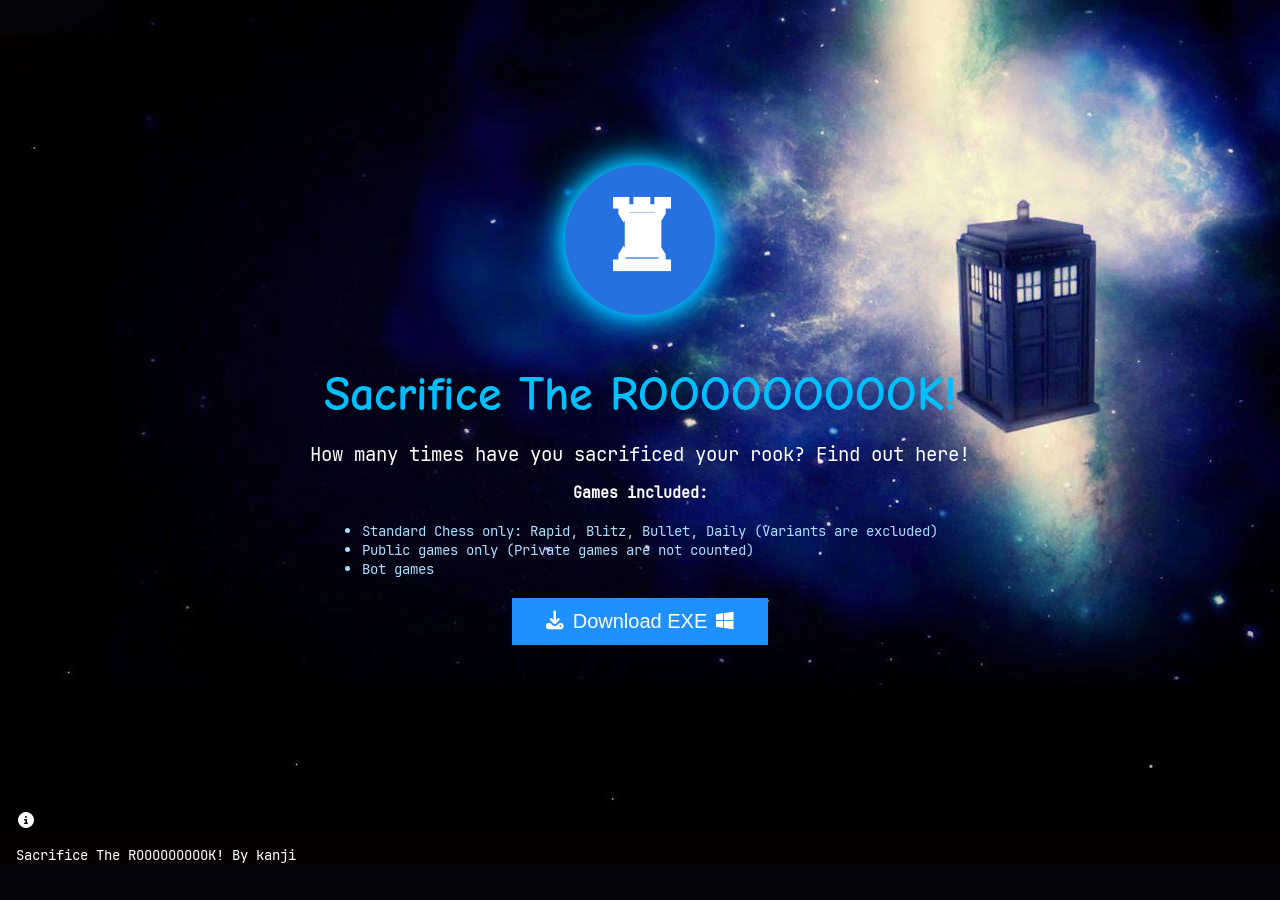
<file: index.html>
<!DOCTYPE html>
<html lang="en">
    <head>
        <meta charset="UTF-8">
        <meta name="viewport" content="width=device-width, initial-scale=1.0">

        <title>Sacrifice The ROOOOOOOOOK!</title>

        <link href="https://fonts.googleapis.com/css2?family=Comic+Neue&display=swap" rel="stylesheet">
        <link rel="stylesheet" type="text/css" href="styles.css">
        <link rel="stylesheet" href="fontawesome/css/all.css">
    </head>
    <body>
        <!--JAVASCRIPT-->
        <script>
            <!--playRookSound function coded by ChatGPT-->
            function playRookSound() {
                const audio = document.getElementById("rookSound");

                audio.currentTime = 0;
                audio.play().catch(err => {
                    console.log("Audio play was prevented:", err);
                });
            }
        </script>
        <!--JAVASCRIPT-->
        
        <div class="container">
            <div class="flex">
                <audio id="rookSound" src="sacrifices-the-rook.mp3" preload="auto"></audio>

                <button onclick="playRookSound()" class="sound-btn">
                    ♜
                </button>
            </div>

            <div class="flex">
                <h1>Sacrifice The ROOOOOOOOOK!</h1>
                <p>How many times have you sacrificed your rook? Find out here!</p>

                <p style="font-weight:bold; font-size:0.95em;">Games included:</p>
                <ul>
                    <li>Standard Chess only: Rapid, Blitz, Bullet, Daily (Variants are excluded)</li>
                    <li>Public games only (Private games are not counted)</li>
                    <li>Bot games</li>
                </ul>
            </div>

            <div class="flex">
                <a href="Output/app_windows.exe">
                    <button class="btn"><i class="fa fa-download"></i> Download EXE <i class="fa-brands fa-windows"></i></button>
                </a>
            </div>
        </div>

        <footer>
            <div class="tooltip">
                <i class="fa-solid fa-circle-info"></i>
                <span class="tooltip-text"><a href="https://wallpaperaccess.com/tardis">Background: TARDIS Wallpaper</a></span>
            </div>

            <p>Sacrifice The ROOOOOOOOOK! By kanji</p>
        </footer>
    </body>
</html>
</file>
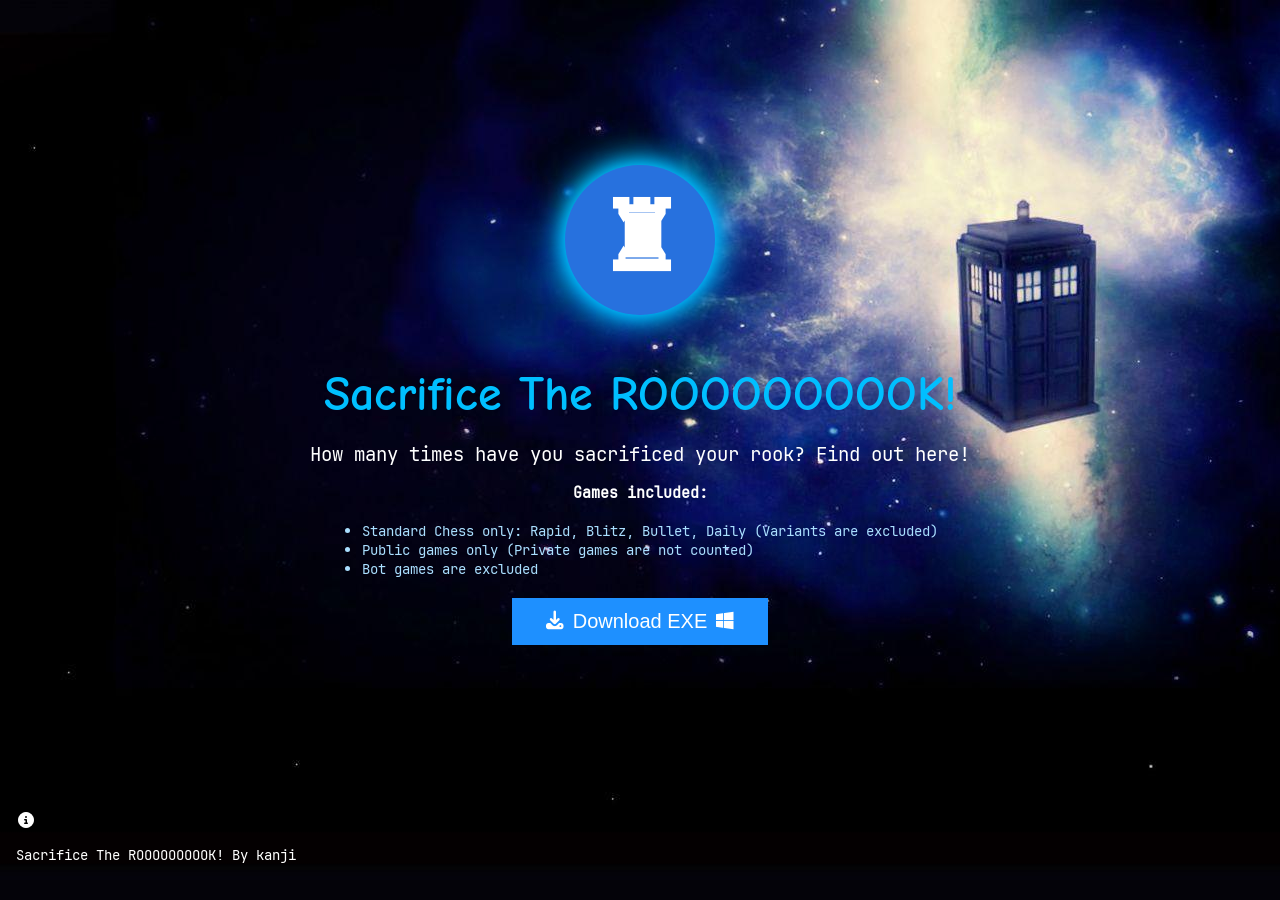
<file: website/index.html>
<!DOCTYPE html>
<html lang="en">
    <head>
        <meta charset="UTF-8">
        <meta name="viewport" content="width=device-width, initial-scale=1.0">

        <title>Sacrifice The ROOOOOOOOOK!</title>

        <link href="https://fonts.googleapis.com/css2?family=Comic+Neue&display=swap" rel="stylesheet">
        <link rel="stylesheet" type="text/css" href="styles.css">
        <link rel="stylesheet" href="../fontawesome/css/all.css">
    </head>
    <body>
        <!--JAVASCRIPT-->
        <script>
            <!--playRookSound function coded by ChatGPT-->
            function playRookSound() {
                const audio = document.getElementById("rookSound");

                audio.currentTime = 0;
                audio.play().catch(err => {
                    console.log("Audio play was prevented:", err);
                });
            }
        </script>
        <!--JAVASCRIPT-->
        
        <div class="container">
            <div class="flex">
                <audio id="rookSound" src="../sacrifices-the-rook.mp3" preload="auto"></audio>

                <button onclick="playRookSound()" class="sound-btn">
                    ♜
                </button>
            </div>

            <div class="flex">
                <h1>Sacrifice The ROOOOOOOOOK!</h1>
                <p>How many times have you sacrificed your rook? Find out here!</p>

                <p style="font-weight:bold; font-size:0.95em;">Games included:</p>
                <ul>
                    <li>Standard Chess only: Rapid, Blitz, Bullet, Daily (Variants are excluded)</li>
                    <li>Public games only (Private games are not counted)</li>
                    <li>Bot games are excluded</li>
                </ul>
            </div>

            <div class="flex">
                <a href="../EXEs/app_windows.exe">
                    <button class="btn"><i class="fa fa-download"></i> Download EXE <i class="fa-brands fa-windows"></i></button>
                </a>
            </div>
        </div>

        <footer>
            <div class="tooltip">
                <i class="fa-solid fa-circle-info"></i>
                <span class="tooltip-text"><a href="https://wallpaperaccess.com/tardis">Background: TARDIS Wallpaper</a></span>
            </div>

            <p>Sacrifice The ROOOOOOOOOK! By kanji</p>
        </footer>
    </body>
</html>
</file>
<file: styles.css>
@font-face {
    font-family: JetBrainsMonoNF-Reg;
    src: url("JetBrainsMonoNF/JetBrainsMonoNerdFont-Regular.ttf")
}

.sound-btn {
    width: 150px;
    height: 150px;
    border-radius: 50%; /* makes it circular */
    border: none;
    background-color: #2771deff;
    color: white;
    font-weight: bold;
    cursor: pointer;
    font-family: 'Comic Neue', cursive;
    font-size: 6em;
    margin-bottom: 20px;
    box-shadow: 0 0 15px #00bfff, 0 0 30px #00bfff, 0 0 45px #00bfff;
    transition: transform 0.2s, background-color 0.2s, box-shadow 0.2s;
    line-height: 90px; /* centers emoji vertically */
    text-align: center;
}

.sound-btn:hover {
    background-color: #2771deff;
    transform: scale(1.1); /* grow slightly on hover */

    box-shadow: 0 0 20px #00ffff, 0 0 40px #00ffff, 0 0 60px #00ffff;
}

.btn {
    background-color: dodgerblue;
    border: none;
    color: white;
    padding: 12px 30px;
    cursor: pointer;
    font-size: 20px;
    text-align: center;
}

.btn:hover {
    background-color: royalblue;
}

.container {
    display: flex;
    justify-content: center;
    flex-direction: column;
    min-height: 90vh;
    text-align: center;
}

.flex {
    align-items: stretch;
    justify-content: center;
}

.disclaimer {
    color: rgba(219, 21, 21, 0.76);
    width: 400px;
    height: 40px;
    border-style: solid;
    border-width: 4px;
    border-color: #FF5733;
    padding: 10px;
    margin: 0 auto;
    background-color: lightyellow;
    font-size: 16px;
    text-align: center;
}

.warning {
    color: rgba(219, 21, 21, 0.76);
    width: fit-content;
    height: 50px;
    border-style: solid;
    border-width: 4px;
    border-color: #FF5733;
    padding: 10px;
    margin: 0 auto;
    background-color: lightyellow;
    font-size: 20px;
    font-style: oblique;
    text-align: center;
}

.tooltip {
    position: relative;
    display: inline-block;
    cursor: help;
    color: white;
    padding-left: 1rem;
}

.tooltip-text {
    visibility: hidden;
    opacity: 0;

    position: absolute;
    left: 75%;
    transform: translateY(-50%);

    background-color: #333;
    color: white;
    padding: 8px 12px;
    border-radius: 6px;

    white-space: nowrap;
    transition: opacity 0.2s;
}

.tooltip-text a{
    color: white;
    font-family: "JetBrainsMonoNF-Reg";
}

.tooltip:hover .tooltip-text {
    visibility: visible;
    opacity: 1;
}

html {
    font-size: 16px;
}

body {
    font-family: "JetBrainsMonoNF-Reg";
    min-height: 100vh;
    margin: 0;
    padding: 0;
    background: url("tardis-bg.jpg");
    background-size: cover;
    background-position: center;
    background-repeat: no-repeat;
    background-attachment: scroll;
    color: #ffffff;
}

h1 {
    font-size: 3em;
    font-family: 'Comic Neue';
    color: #00bfff;
    margin-bottom: 0.2em;
}

p {
    font-size: 1.2em;
    margin-bottom: 0.5em;
}

ul {
    list-style-type: disc;
    padding-left: 20px;
    margin: 10px auto 20px auto;
    text-align: left;
    display: inline-block;
    font-size: 0.9em;
    color: #aadfff;
}

footer p{
    font-size: 0.9em;
    padding-left: 1rem;
}
</file>
<file: website/styles.css>
@font-face {
    font-family: JetBrainsMonoNF-Reg;
    src: url("../JetBrainsMonoNF/JetBrainsMonoNerdFont-Regular.ttf")
}

.sound-btn {
    width: 150px;
    height: 150px;
    border-radius: 50%; /* makes it circular */
    border: none;
    background-color: #2771deff;
    color: white;
    font-weight: bold;
    cursor: pointer;
    font-family: 'Comic Neue', cursive;
    font-size: 6em;
    margin-bottom: 20px;
    box-shadow: 0 0 15px #00bfff, 0 0 30px #00bfff, 0 0 45px #00bfff;
    transition: transform 0.2s, background-color 0.2s, box-shadow 0.2s;
    line-height: 90px; /* centers emoji vertically */
    text-align: center;
}

.sound-btn:hover {
    background-color: #2771deff;
    transform: scale(1.1); /* grow slightly on hover */

    box-shadow: 0 0 20px #00ffff, 0 0 40px #00ffff, 0 0 60px #00ffff;
}

.btn {
    background-color: dodgerblue;
    border: none;
    color: white;
    padding: 12px 30px;
    cursor: pointer;
    font-size: 20px;
    text-align: center;
}

.btn:hover {
    background-color: royalblue;
}

.container {
    display: flex;
    justify-content: center;
    flex-direction: column;
    min-height: 90vh;
    text-align: center;
}

.flex {
    align-items: stretch;
    justify-content: center;
}

.disclaimer {
    color: rgba(219, 21, 21, 0.76);
    width: 400px;
    height: 40px;
    border-style: solid;
    border-width: 4px;
    border-color: #FF5733;
    padding: 10px;
    margin: 0 auto;
    background-color: lightyellow;
    font-size: 16px;
    text-align: center;
}

.warning {
    color: rgba(219, 21, 21, 0.76);
    width: fit-content;
    height: 50px;
    border-style: solid;
    border-width: 4px;
    border-color: #FF5733;
    padding: 10px;
    margin: 0 auto;
    background-color: lightyellow;
    font-size: 20px;
    font-style: oblique;
    text-align: center;
}

.tooltip {
    position: relative;
    display: inline-block;
    cursor: help;
    color: white;
    padding-left: 1rem;
}

.tooltip-text {
    visibility: hidden;
    opacity: 0;

    position: absolute;
    left: 75%;
    transform: translateY(-50%);

    background-color: #333;
    color: white;
    padding: 8px 12px;
    border-radius: 6px;

    white-space: nowrap;
    transition: opacity 0.2s;
}

.tooltip-text a{
    color: white;
    font-family: "JetBrainsMonoNF-Reg";
}

.tooltip:hover .tooltip-text {
    visibility: visible;
    opacity: 1;
}

html {
    font-size: 16px;
}

body {
    font-family: "JetBrainsMonoNF-Reg";
    min-height: 100vh;
    margin: 0;
    padding: 0;
    background: url("tardis-bg.jpg");
    background-size: cover;
    background-position: center;
    background-repeat: no-repeat;
    background-attachment: scroll;
    color: #ffffff;
}

h1 {
    font-size: 3em;
    font-family: 'Comic Neue';
    color: #00bfff;
    margin-bottom: 0.2em;
}

p {
    font-size: 1.2em;
    margin-bottom: 0.5em;
}

ul {
    list-style-type: disc;
    padding-left: 20px;
    margin: 10px auto 20px auto;
    text-align: left;
    display: inline-block;
    font-size: 0.9em;
    color: #aadfff;
}

footer p{
    font-size: 0.9em;
    padding-left: 1rem;
}
</file>
